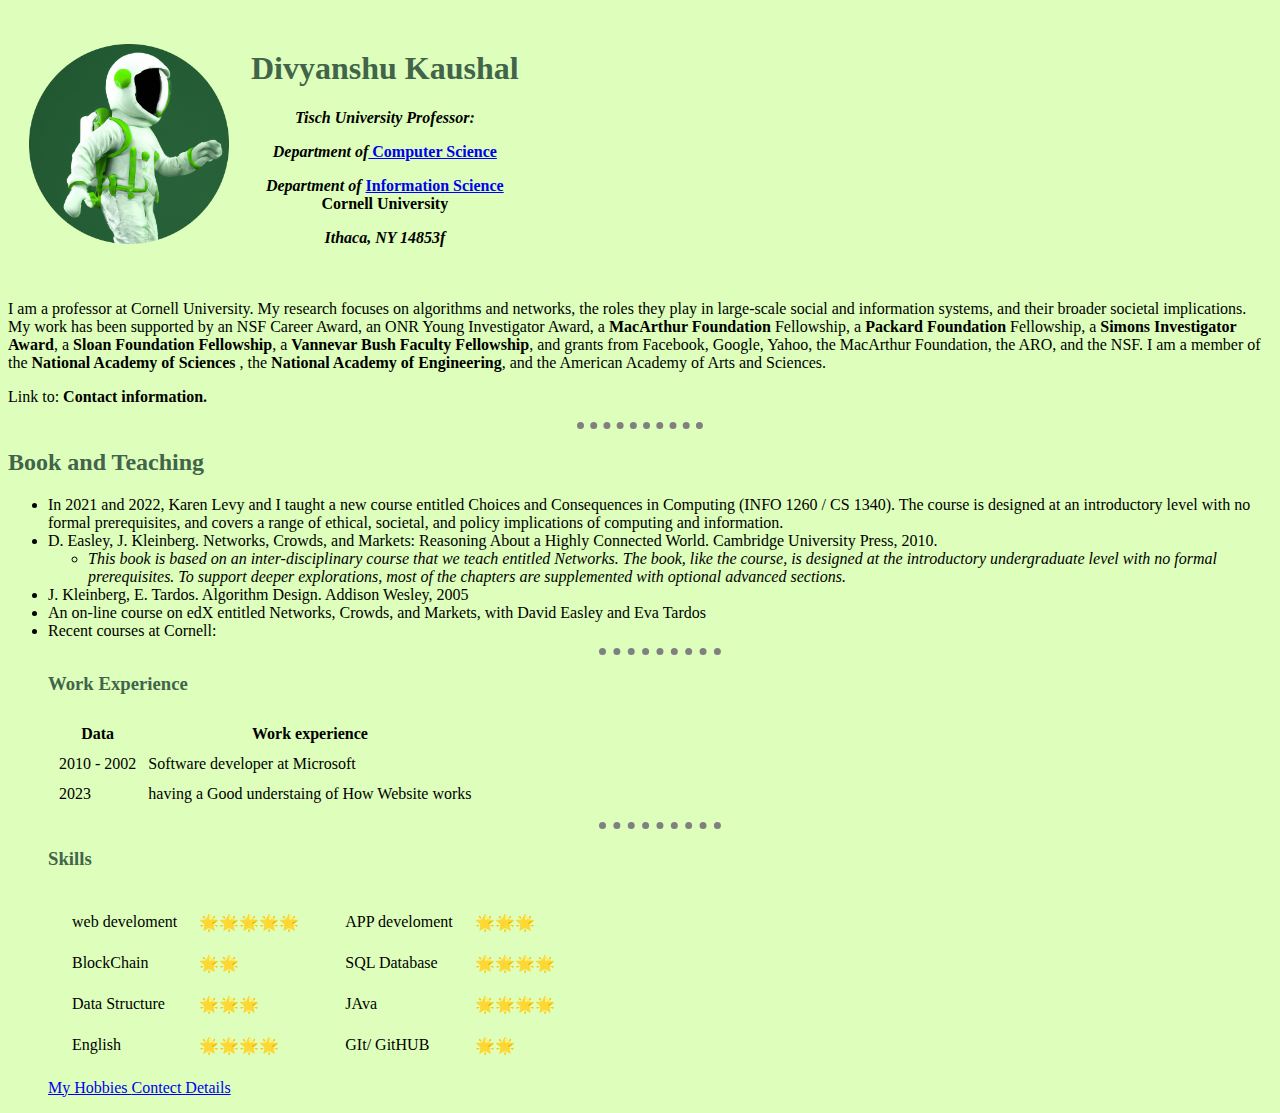
<file: practice HTML CSS/personal Site/index.html>
<!DOCTYPE html>
<html lang="en" dir="ltr">
  <head>
    <meta charset="utf-8">
    <title> 🐙 Divyanshu's personal site </title>
    <link rel="stylesheet" href="styles.css">
  </head>
  <body >
    <table cellspacing ="20">
      <th> <img src="DALE.png"  width="200" height="200" alt=""></th>
      <th>   <h1 > Divyanshu Kaushal </h1>
        <p><em>Tisch University Professor: </em></p>
        <p><em>Department of</em><strong><a href="https://www.cs.cornell.edu/"> Computer Science</a></strong></p>
        <p><em>Department of</em><strong> <a href="https://www.cornell.edu/"> Information Science </a> <br> Cornell University</strong></p>
        <p><em>Ithaca, NY 14853f</em></p>

    </table>
    <p>I am a professor at Cornell University. My research focuses on algorithms and networks,
       the roles they play in large-scale social and information systems, and their broader societal implications.
        My work has been supported by an NSF Career Award, an ONR Young Investigator Award, a <strong>MacArthur Foundation</strong> Fellowship,
        a <strong>Packard Foundation</strong> Fellowship, a <strong>Simons Investigator Award</strong>, a <strong>Sloan Foundation Fellowship</strong>, a <strong>Vannevar Bush Faculty Fellowship</strong>,
         and grants from Facebook, Google, Yahoo, the MacArthur Foundation, the ARO, and the NSF.
          I am a member of the <strong>National Academy of Sciences</strong> , the <strong>National Academy of Engineering</strong>, and the American Academy of Arts and Sciences.</p>
      <p>Link to: <strong>Contact information.</strong></p> </th>
      <hr>
      <h2>Book and Teaching</h2>
        <ul>
            <li>In 2021 and 2022, Karen Levy and I taught a new course entitled Choices and Consequences in Computing (INFO 1260 / CS 1340).
              The course is designed at an introductory level with no formal prerequisites, and covers a range of ethical, societal, and policy implications of computing and information.
            </li>
            <li>D. Easley, J. Kleinberg. Networks, Crowds, and Markets: Reasoning About a Highly Connected World. Cambridge University Press, 2010.
<ul>
  <li><em>This book is based on an inter-disciplinary course that we teach entitled Networks. The book, like the course,
 is designed at the introductory undergraduate level with no formal prerequisites.
 To support deeper explorations, most of the chapters are supplemented with optional advanced sections.</em>
 </li>
       </ul>

        <li>J. Kleinberg, E. Tardos. Algorithm Design. Addison Wesley, 2005</li>
        <li>An on-line course on edX entitled Networks, Crowds, and Markets, with David Easley and Eva Tardos</li>
        <li>Recent courses at Cornell: </li>
        <hr>
        <h3> Work Experience </h3>
        <table  cellspacing = "10">
          <thead>
          <tr>
            <th> Data  </th>
            <th> Work experience </th>
          </tr>
        </thead>
          <tbody>
          <tr>
             <td> 2010 - 2002 </td>
             <td>Software developer at Microsoft</td>
          </tr>
          <tr>
            <td>2023</td>
            <td>having a Good understaing of How Website works</td>
          </tr>
          </tbody>
        </table>
        <hr>
        <h3> Skills </h3>
        <table>
          <tr>
            <td>
              <table cellspacing ="20">
                <tbody>
                  <tr>
                    <td> web develoment </td>
                    <td> 🌟🌟🌟🌟🌟</td>
                  </tr>
                  <tr>
                    <td> BlockChain </td>
                    <td> 🌟🌟</td>
                  </tr>
                  <tr>
                    <td> Data Structure  </td>
                    <td> 🌟🌟🌟</td>
                  </tr>
                  <tr>
                    <td> English   </td>
                    <td> 🌟🌟🌟🌟</td>
                  </tr>
                </tbody>
              </table>
            </td>
            <td>
               <table cellspacing ="20">
                <tbody>
                  <tr>
                    <td> APP develoment </td>
                    <td> 🌟🌟🌟</td>
                  </tr>
                  <tr>
                    <td> SQL Database  </td>
                    <td> 🌟🌟🌟🌟</td>
                  </tr>
                  <tr>
                    <td> JAva   </td>
                    <td> 🌟🌟🌟🌟</td>
                  </tr>
                  <tr>
                    <td> GIt/ GitHUB   </td>
                    <td> 🌟🌟</td>
                  </tr>
                </tbody>
              </table>
            </td>
          </tr>
        </table>


        <a href="hobbies.html"> My Hobbies </a>
        <a href="contact.html"> Contect Details </a>
  </body>
</html>
</file>
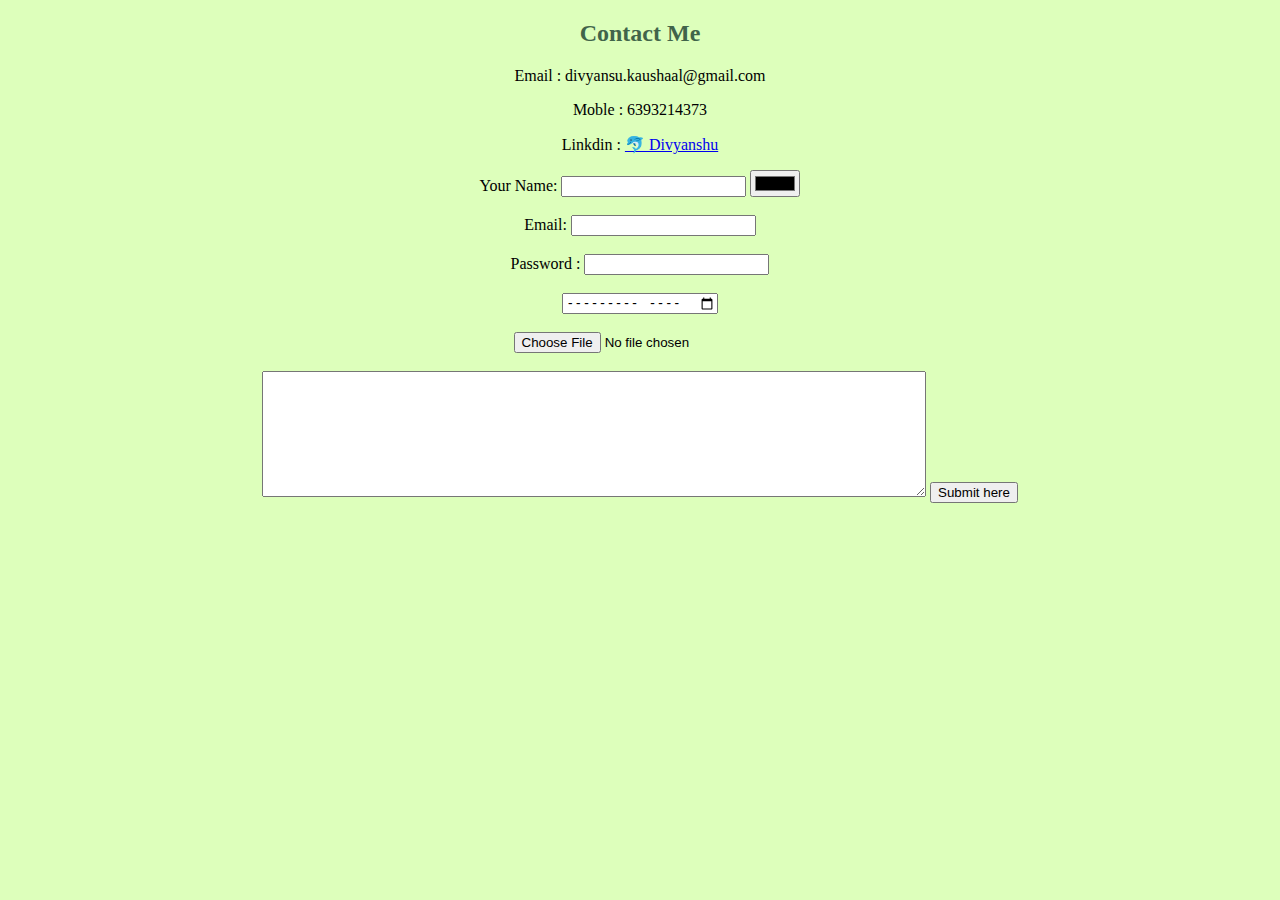
<file: practice HTML CSS/personal Site/contact.html>
<!DOCTYPE html>
<html lang="en" dir="ltr">
  <head>
    <meta charset="utf-8">
    <title>My contact Details </title>
    <link rel="stylesheet" href="styles.css">
  </head>
  <center>
    <h2> Contact Me </h2>
    <p> Email : divyansu.kaushaal@gmail.com </p>
    <p> Moble : 6393214373 </p>
    <p> Linkdin : <a href="https://www.linkedin.com/in/divyanshu-kaushal-73a428209/"> 🐬 Divyanshu </a>  </p>

    <form action="mailto:divyanshu838283fb@gmail.com" method="post" enctype="text/plain">
      <label for=""> Your Name:</label>
      <input type="text" name="YourName " value="">
      <input type="color" name="" value=""><br>
      <br>
      <label for="">Email:</label>
      <input type="email" name="YourEmail" value=""><br><br>
      <label >Password :</label>
      <input type="password" name="" value=""><br><br>
      <input type="month" name="" value=""><br><br>
      <input type="file" name="" value=""><br><br>
      <textarea name="Q&A" rows="8" cols="80"></textarea>
      <input type="submit" name=""value="Submit here" >

    </form>
  </body>
</html>
</file>
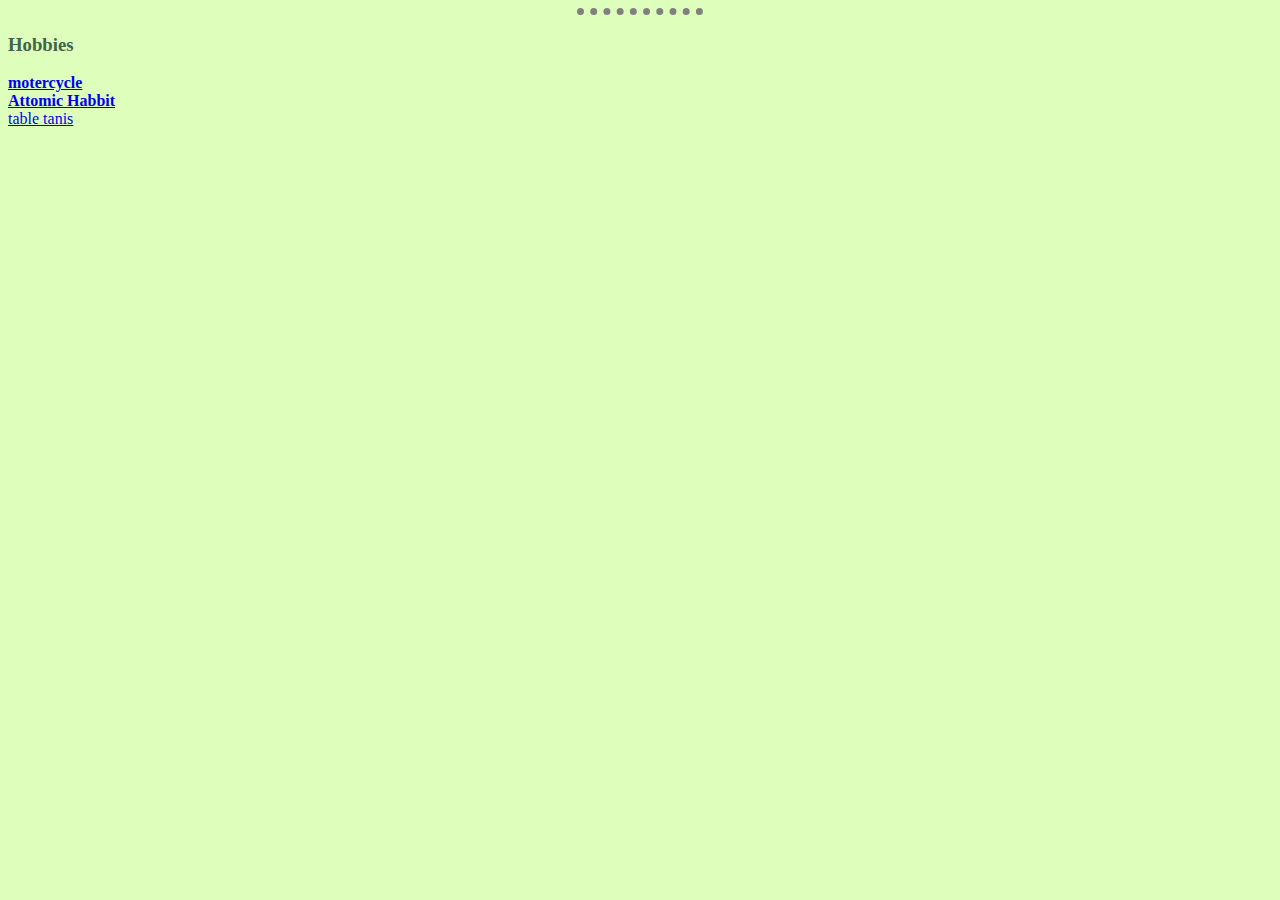
<file: practice HTML CSS/personal Site/hobbies.html>
<!DOCTYPE html>
<html lang="en" dir="ltr">
  <head>
    <meta charset="utf-8">
    <title>my Hobbies </title>
    <link rel="stylesheet" href="styles.css">
  </head>
  <hr>
  <h3> Hobbies </h3>
  <li> <a href="https://www.bing.com/images/search?view=detailV2&ccid=7%2b2iStlS&id=7F0CB4C4EEA40DDFE54A890557C38B87FB516DCF&thid=OIP.7-2iStlSaG8AMYAgSjRn2QHaFj&mediaurl=https%3a%2f%2fi.pinimg.com%2foriginals%2fac%2f0c%2f4f%2fac0c4f90afb7aab7f0b1c3ee6a6ccd01.gif&exph=600&expw=800&q=bike+animated+best&simid=608012896798986619&FORM=IRPRST&ck=2288595A78B070F9D3AF4B3D7D462B14&selectedIndex=19&ajaxhist=0&ajaxserp=0" > <strong>motercycle </strong></a></li>
    <li><a href="https://www.amazon.in/Atomic-Habits-James-Clear/dp/1847941834/ref=sr_1_2?adgrpid=1316117026022259&hvadid=82257573616426&hvbmt=bb&hvdev=c&hvlocphy=149377&hvnetw=o&hvqmt=b&hvtargid=kwd-82258192068032%3Aloc-90&hydadcr=12595_1949609&keywords=book+-+atomic+habits&qid=1681853260&sr=8-2"><strong> Attomic Habbit </strong></a> </li>
      <li><a href="https://www.bing.com/images/search?view=detailV2&ccid=y8VoH7sa&id=B6F024E429893911B2DFF86E4B424D91BD0BD977&thid=OIP.y8VoH7sa_Pf8mRqac_Vy0AHaDs&mediaurl=https%3a%2f%2fmedia.self.com%2fphotos%2f5c360cc973e3cb2ca1e0fd35%2f2%3a1%2fpass%2ftable-tennis.jpg&exph=3679&expw=7360&q=table+tanis&simid=608018145249922720&FORM=IRPRST&ck=83D4D9F43A5737BDF5F561A0888E72F0&selectedIndex=14&ajaxhist=0&ajaxserp=0"> table tanis </a></li>

  </body>
</html>
</file>
<file: practice HTML CSS/personal Site/styles.css>
body{
  background-color: #DDFFBB;
}
hr
{
  border-style:  none;
  border-top-style: dotted;
  border-color: grey;
  border-width: 7px;
  width: 10%;
}
h1 {
  color: #41644A;
}
h2{
  color: #41644A;
}
h3
{
  color: #41644A;
}
h4{
  color: #41644A;
}
</file>
